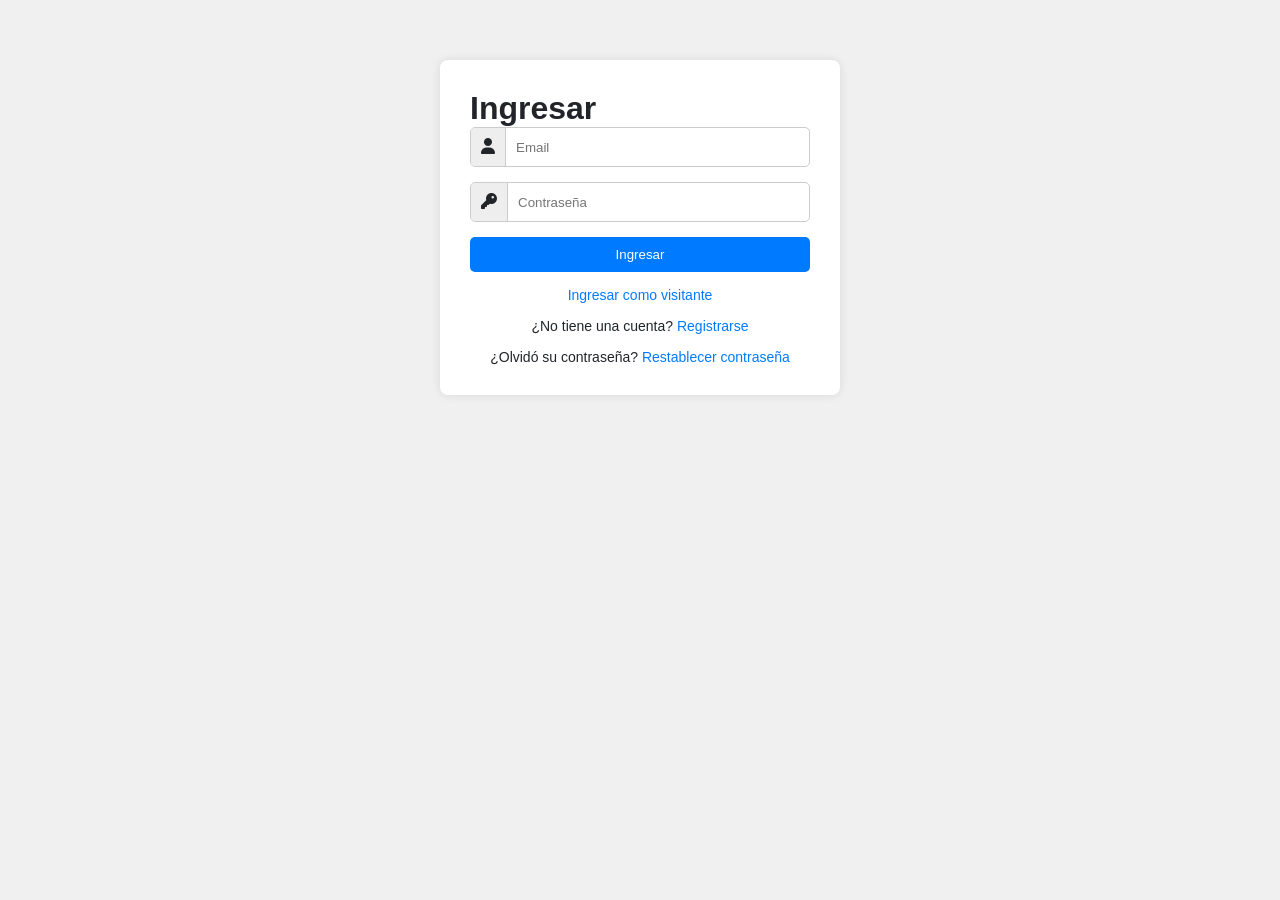
<file: login.html>
<!DOCTYPE html>
<html lang="es">
<head>
  <meta charset="UTF-8">
  <meta name="viewport" content="width=device-width, initial-scale=1.0">
  <title>Iniciar sesión</title>
  <link rel="stylesheet" href="css/styles.css">
  <link rel="stylesheet" href="https://cdnjs.cloudflare.com/ajax/libs/font-awesome/6.5.0/css/all.min.css">
  <style>
    body {
      font-family: sans-serif;
      background-color: #f0f0f0;
    }

    .user_card {
      max-width: 400px;
      margin: 60px auto;
      padding: 30px;
      background: #fff;
      box-shadow: 0px 0px 10px rgba(0,0,0,0.1);
      border-radius: 8px;
    }

    .input-group {
      display: flex;
      align-items: center;
      margin-bottom: 15px;
      border: 1px solid #ccc;
      border-radius: 5px;
      overflow: hidden;
    }

    .input-group-text {
      padding: 10px;
      background-color: #eee;
      border-right: 1px solid #ccc;
    }

    .form-control {
      border: none;
      padding: 10px;
      flex: 1;
    }

    .login_btn {
      width: 100%;
      padding: 10px;
      background-color: #007bff;
      color: white;
      border: none;
      border-radius: 5px;
      cursor: pointer;
    }

    .login_btn:hover {
      background-color: #0056b3;
    }

    .links {
      font-size: 14px;
      text-align: center;
      margin-top: 15px;
    }

    .links a {
      color: #007bff;
      text-decoration: none;
    }

    .links a:hover {
      text-decoration: underline;
    }
  </style>
</head>
<body>

  <div class="container user_card">
    <h1 class="text-center">Ingresar</h1>
    <form method="POST" action="#">
      <div class="input-group">
        <span class="input-group-text"><i class="fas fa-user"></i></span>
        <input type="text" name="username" placeholder="Email" class="form-control" required>
      </div>

      <div class="input-group">
        <span class="input-group-text"><i class="fas fa-key"></i></span>
        <input type="password" name="password" placeholder="Contraseña" class="form-control" required>
      </div>

      <input class="login_btn" type="submit" value="Ingresar">
    </form>

    <div class="links">
      <a href="/">Ingresar como visitante</a>
    </div>
    <div class="links">
      ¿No tiene una cuenta? <a href="register.html">Registrarse</a>
    </div>
    <div class="links">
      ¿Olvidó su contraseña? <a href="#">Restablecer contraseña</a>
    </div>
  </div>

</body>
</html>
</file>
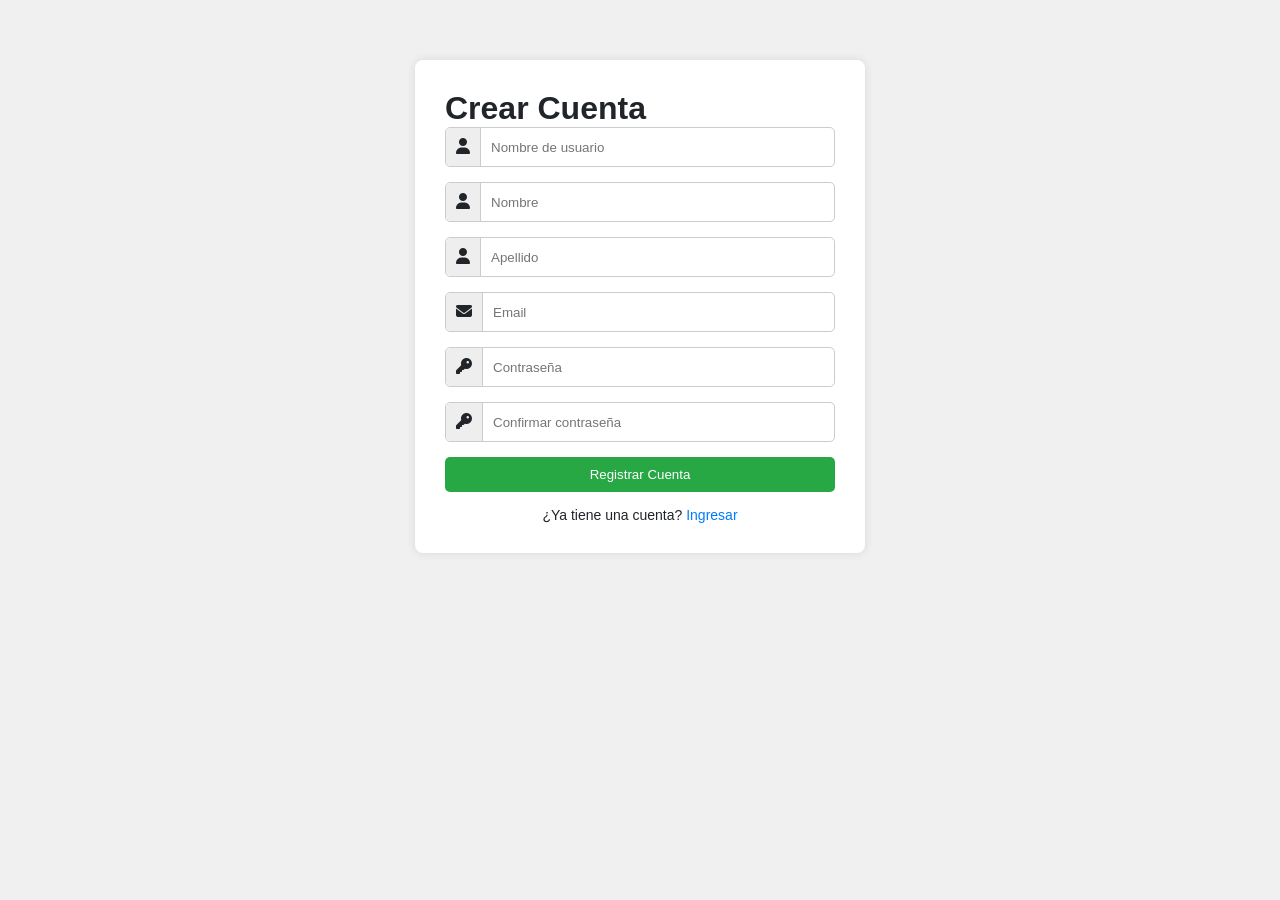
<file: register.html>
<!DOCTYPE html>
<html lang="es">
<head>
  <meta charset="UTF-8">
  <meta name="viewport" content="width=device-width, initial-scale=1.0">
  <title>Registrar Cuenta</title>
  <link rel="stylesheet" href="css/styles.css">
  <link rel="stylesheet" href="https://cdnjs.cloudflare.com/ajax/libs/font-awesome/6.5.0/css/all.min.css">
  <style>
    body {
      font-family: sans-serif;
      background-color: #f0f0f0;
    }

    .user_card {
      max-width: 450px;
      margin: 60px auto;
      padding: 30px;
      background: #fff;
      box-shadow: 0px 0px 10px rgba(0,0,0,0.1);
      border-radius: 8px;
    }

    .input-group {
      display: flex;
      align-items: center;
      margin-bottom: 15px;
      border: 1px solid #ccc;
      border-radius: 5px;
      overflow: hidden;
    }

    .input-group-text {
      padding: 10px;
      background-color: #eee;
      border-right: 1px solid #ccc;
    }

    .form-control {
      border: none;
      padding: 10px;
      flex: 1;
    }

    .login_btn {
      width: 100%;
      padding: 10px;
      background-color: #28a745;
      color: white;
      border: none;
      border-radius: 5px;
      cursor: pointer;
    }

    .login_btn:hover {
      background-color: #1e7e34;
    }

    .links {
      font-size: 14px;
      text-align: center;
      margin-top: 15px;
    }

    .links a {
      color: #007bff;
      text-decoration: none;
    }

    .links a:hover {
      text-decoration: underline;
    }
  </style>
</head>
<body>

  <div class="container user_card">
    <h1 class="text-center">Crear Cuenta</h1>

    <form method="POST" action="#">
      <div class="input-group">
        <span class="input-group-text"><i class="fas fa-user"></i></span>
        <input type="text" name="username" placeholder="Nombre de usuario" class="form-control" required>
      </div>

      <div class="input-group">
        <span class="input-group-text"><i class="fas fa-user"></i></span>
        <input type="text" name="first_name" placeholder="Nombre" class="form-control" required>
      </div>

      <div class="input-group">
        <span class="input-group-text"><i class="fas fa-user"></i></span>
        <input type="text" name="last_name" placeholder="Apellido" class="form-control" required>
      </div>

      <div class="input-group">
        <span class="input-group-text"><i class="fas fa-envelope"></i></span>
        <input type="email" name="email" placeholder="Email" class="form-control" required>
      </div>

      <div class="input-group">
        <span class="input-group-text"><i class="fas fa-key"></i></span>
        <input type="password" name="password1" placeholder="Contraseña" class="form-control" required>
      </div>

      <div class="input-group">
        <span class="input-group-text"><i class="fas fa-key"></i></span>
        <input type="password" name="password2" placeholder="Confirmar contraseña" class="form-control" required>
      </div>

      <input class="login_btn" type="submit" value="Registrar Cuenta">
    </form>

    <div class="links">
      ¿Ya tiene una cuenta? <a href="login.html">Ingresar</a>
    </div>
  </div>

</body>
</html>
</file>
<file: css/styles.css>
/* Custom styles for ArtesaMex website */
/* Reset básico para consistencia entre navegadores */
* {
    margin: 0;
    padding: 0;
    box-sizing: border-box;
}

html {
    scroll-behavior: smooth; /* Habilita desplazamiento suave */
}

:root {
    --primary-color: #e76f51;
    --secondary-color: #2a9d8f;
    --accent-color: #e9c46a;
    --dark-color: #264653;
    --light-color: #f4f1de;
     /*tema de la pagina*/
    --bg-color: #e7e2e2;
    --text-color: #212529;
    --card-bg: #f8f9fa;
    --primary-color: #c97c09;
    --footer-bg: #172a31;
    --footer-text: #ffffff;
    }
    [data-theme="dark"] {
    --bg-color: #292828;
    --text-color: #f1f1f1;
    --card-bg: #363434;
    --primary-color: #bb86fc;
    --footer-bg: #363434;
    --footer-text: #e0e0e0;
}

body {
    font-family: 'Segoe UI', Tahoma, Geneva, Verdana, sans-serif;
    color: var(--dark-color);
}

.navbar {
    background-color: var(--dark-color);
}

.navbar-brand {
    font-weight: bold;
    color: var(--light-color);
}

.navbar-nav .nav-link {
    color: var(--light-color);
    font-weight: 500;
}

.navbar-nav .nav-link.active,
.navbar-nav .nav-link:hover {
    color: var(--accent-color);
}

.hero-section {
    background: linear-gradient(rgba(150, 71, 59, 0.7), rgba(25, 72, 133, 0.7)), url('../assets/images/PaginaPrincipal/PaginalPrincipalClaro.webp');
    background-size: cover;
    background-position: center;
    color: rgb(255, 255, 255);
    padding: 120px 0;
    text-align: center;
}

[data-theme="dark"] .hero-section {
    background: linear-gradient(rgba(48, 15, 15, 0.65), rgba(6, 2, 44, 0.65)),
                url('../assets/images/PaginaPrincipal/PaginalPrincipalClaro.webp') no-repeat center center;
    background-size: cover;
    background-position: center;
    color: rgb(226, 159, 240);
}

.hero-section h1 {
    font-size: 3.5rem;
    font-weight: bold;
}

.btn-primary {
    background-color: var(--primary-color);
    border-color: var(--primary-color);
}

.btn-primary:hover {
    background-color: #d56344;
    border-color: #d56344;
}

.btn-outline-primary {
    color: var(--primary-color);
    border-color: var(--primary-color);
}

.btn-outline-primary:hover {
    background-color: var(--primary-color);
    border-color: var(--primary-color);
    color: rgb(255, 255, 255);
}

.feature-box {
    padding: 30px;
    border-radius: 10px;
    box-shadow: 0 5px 15px rgba(240, 142, 253, 0.1);
    margin-bottom: 30px;
    transition: transform 0.3s ease;
}

/* Color de fondo para las feature-box en tema claro */
.feature-box {
    background-color: #e4e4e4; /* color claro para tema claro */
    padding: 30px;
    border-radius: 10px;
    box-shadow: 0 5px 15px rgba(175, 2, 255, 0.479);
    margin-bottom: 30px;
    transition: transform 0.3s ease;
}

/* Color de fondo para las feature-box en tema oscuro */
[data-theme="dark"] .feature-box {
    background-color: #363434;
    color: #f1f1f1;
    border: 1px solid #444;
}


.feature-box:hover {
    transform: translateY(-5px);
}

.feature-icon {
    font-size: 2.5rem;
    color: var(--secondary-color);
    margin-bottom: 15px;
}

.section-title {
    position: relative;
    margin-bottom: 40px;
}

.section-title:after {
    content: '';
    position: absolute;
    left: 0;
    bottom: -10px;
    width: 60px;
    height: 3px;
    background-color: var(--primary-color);
}

.section-title.text-center:after {
    left: 50%;
    transform: translateX(-50%);
}

.team-member {
    text-align: center;
    margin-bottom: 30px;
}

.team-member img {
    width: 200px;
    height: 200px;
    border-radius: 50%;
    object-fit: cover;
    border: 5px solid var(--light-color);
    transition: opacity 0.3s ease;
}

.product-card {
    border: none;
    box-shadow: 0 5px 15px rgba(0,0,0,0.1);
    transition: transform 0.3s ease;
    margin-bottom: 30px;
    
}

.product-card:hover {
    transform: translateY(-5px);
}

.product-card img {
    transition: opacity 0.3s ease;
}

/*FORMATO DE LAS IMAGENES DE PRODUCTOS DESTACADOS */
.product-card img {
    display: block;
    width: 100%;
    height: 200px; 
    object-fit: cover;
    object-position: center;
}


.footer {
    background-color: var(--dark-color);
    color: var(--light-color);
    padding: 60px 0 30px;
}

.footer h5 {
    color: var(--accent-color);
    margin-bottom: 20px;
}

.footer-link {
    color: var(--light-color);
    text-decoration: none;
    transition: color 0.3s;
}

.footer-link:hover {
    color: var(--accent-color);
}

.social-icon {
    font-size: 1.5rem;
    margin-right: 15px;
    color: var(--light-color);
    transition: color 0.3s;
}

.social-icon:hover {
    color: var(--accent-color);
}

/* Estilos para categorías de productos */
.nav-pills .nav-link {
    color: var(--dark-color);
    background-color: var(--light-color);
    margin: 0 5px;
    transition: all 0.3s ease;
}

.nav-pills .nav-link.active,
.nav-pills .nav-link:hover {
    background-color: var(--primary-color);
    color: rgb(255, 255, 255);
}

[data-theme="dark"] .nav-pills .nav-link {
    background-color: #363434;
    color: #f1f1f1;
    border: 1px solid #c8b0cf;
}

[data-theme="dark"] .nav-pills .nav-link.active,
[data-theme="dark"] .nav-pills .nav-link:hover {
    background-color: #c293fa;
    color: #ffffff;
    border-color: #bb86fc;
}


/* Estilos para el modal de producto */
.product-modal-img {
    max-height: 400px;
    object-fit: cover;
}
/* Media Queries para responsividad */
@media (max-width: 576px) {
    .hero-section h1 {
        font-size: 2.5rem;
    }
    .hero-section {
        padding: 80px 0;
    }
    .team-member img {
        width: 150px;
        height: 150px;
    }
}

@media (min-width: 1200px) {
    .hero-section h1 {
        font-size: 4.5rem;
    }
}
/*tema de la pagina*/
body {
  background-color: var(--bg-color);
  color: var(--text-color);
  transition: all 0.3s ease;
}

.card {
  background-color: var(--card-bg);
  color: var(--text-color);
}

.btn-primary, .btn-outline-primary {
  border-color: var(--primary-color);
  color: var(--primary-color);
}

.btn-primary {
  background-color: var(--primary-color);
  color: #fff;
}

.section-title {
  color: var(--text-color);
}

.footer {
  background-color: var(--footer-bg);
  color: var(--footer-text);
}

.footer a {
  color: var(--footer-text);
}

.footer a:hover {
  color: var(--primary-color);
}

hr {
  background-color: var(--footer-text);
}
/* Estilo para el login en tema oscuro */
[data-theme="dark"] #loginPanel {
  background-color: #1e1e1e; /* Gris oscuro pero no negro */
  color: var(--text-color);
}

/* Inputs del login */
[data-theme="dark"] #loginPanel input {
  background-color: #2a2a2a;
  color: #f1f1f1;
  border: 1px solid #444;
}

[data-theme="dark"] #loginPanel input::placeholder {
  color: #aaa;
}

/* Botones del login */
[data-theme="dark"] #loginPanel button {
  background-color: var(--primary-color);
  color: white;
  border: none;
  transition: background-color 0.3s ease;
}

[data-theme="dark"] #loginPanel button:hover {
  background-color: #d56344;
}

/* Botones de Detalles de productos */
[data-theme="dark"] .modal-content {
  background-color: #1e1e1e;
  color: #f1f1f1;
}

[data-theme="dark"] .modal-header,
[data-theme="dark"] .modal-body {
  border-color: #333;
}

[data-theme="dark"] .btn-primary {
  background-color: var(--primary-color);
  color: #fff;
}

[data-theme="dark"] .btn-primary:hover {
  background-color: #d56344;
}


/*ESTILOS DE FILTROS*/
.filtro-container {
    background-color: #f9f9f9;
    padding: 20px 30px;
    border-radius: 12px;
    box-shadow: 0 4px 10px rgba(0, 0, 0, 0.08);
    margin-bottom: 30px;
}

.filtro-container h4 {
    font-weight: bold;
    color: var(--dark-color);
    margin-bottom: 20px;
}

.filtro-container label {
    color: var(--primary-color);
    font-weight: 600;
    font-size: 1rem;
}

.form-range::-webkit-slider-thumb {
    background-color: var(--primary-color);
}

#precioValor {
    font-weight: 500;
    color: var(--dark-color);
    margin-top: 5px;
}

/* Estilos para el filtro desplegable */
.filter-dropdown {
    position: relative;
    display: inline-block;
    margin-right: 15px;
    z-index: 1001;
    float: right; /* Mueve el filtro a la derecha */
}

.filter-btn {
    background-color: var(--primary-color);
    color: white;
    padding: 8px 20px;
    border: none;
    border-radius: 20px;
    cursor: pointer;
    display: flex;
    align-items: center;
    transition: all 0.3s ease;
}

.filter-btn:hover {
    background-color: #d56344;
}

.filter-btn i {
    margin-left: 8px;
    transition: transform 0.3s ease;
}

.filter-btn.active i {
    transform: rotate(180deg);
}

.filter-dropdown-content {
    display: none;
    position: absolute;
    right: 0;
    background-color: white;
    min-width: 300px;
    box-shadow: 0 8px 16px rgb(133, 85, 146);
    border-radius: 8px;
    z-index: 1000;
    padding: 15px;
    margin-top: 5px;
    top: 100%;
    max-height: 80vh;
    overflow-y: auto;
}

.filter-dropdown-content.show {
    display: block;
    animation: fadeIn 0.3s;
}

@keyframes fadeIn {
    from { opacity: 0; transform: translateY(-10px); }
    to { opacity: 1; transform: translateY(0); }
}

.filter-section {
    margin-bottom: 15px;
}

.filter-section h6 {
    color: var(--dark-color);
    font-weight: 600;
    margin-bottom: 10px;
    padding-bottom: 5px;
    border-bottom: 1px solid #5c5858;
}

.filter-option {
    display: block;
    padding: 5px 0;
    color: var(--dark-color);
    cursor: pointer;
    transition: color 0.2s;
}

.filter-option:hover {
    color: var(--primary-color);
}

.filter-option input {
    margin-right: 8px;
}

.price-range {
    width: 100%;
    margin-top: 10px;
}

.price-value {
    text-align: center;
    margin-top: 5px;
    font-size: 0.9em;
    color: var(--dark-color);
}

[data-theme="dark"] .filter-dropdown-content {
    background-color: #2a2a2a;
    color: #c2bcbc;
    border: 1px solid #500966;
    box-shadow: 0 8px 16px rgba(204, 187, 187, 0.1);
}

[data-theme="dark"] .filter-section h6 {
    color: #c9c5c5;
    border-bottom: 1px solid #636161;
}

[data-theme="dark"] .filter-option {
    color: #c9c7c7;
}

[data-theme="dark"] .filter-option input {
    accent-color: #bb86fc; /* Color del checkbox en tema oscuro */
}

[data-theme="dark"] .price-value {
    color: #b9b7b7;
}

[data-theme="dark"] .btn-outline-secondary {
    color: #c5c5c5;
    border-color: #b8b5b5;
}

[data-theme="dark"] .btn-outline-secondary:hover {
    background-color: #2e2b2b;
    border-color: #ccc;
    color: #fff;
}

[data-theme="dark"] .price-range::-webkit-slider-thumb {
    background-color: #bb86fc;
}

[data-theme="dark"] .price-range {
    background-color: #444;
}


/* Estilo para productos en oferta */
.sale-badge {
    position: absolute;
    top: 10px;
    right: 10px;
    background-color: var(--primary-color);
    color: white;
    padding: 5px 10px;
    border-radius: 20px;
    font-size: 0.8rem;
    font-weight: bold;
    z-index: 1;
}

.original-price {
    text-decoration: line-through;
    color: #999;
    font-size: 0.9rem;
    margin-right: 5px;
}

/* Resaltar productos encontrados */
.product-card.highlight {
    box-shadow: 0 0 0 4px var(--accent-color);
}

@keyframes highlight {
    0% { box-shadow: 0 0 0 0 rgba(196, 143, 12, 0.7); }
    70% { box-shadow: 0 0 0 15px rgba(233, 196, 106, 0); }
    100% { box-shadow: 0 0 0 0 rgba(233, 196, 106, 0); }
}

/* Estilos responsivos para el filtro */
@media (max-width: 768px) {
    .filter-dropdown {
        float: none;
        width: 100%;
        display: flex;
        justify-content: flex-end;
    }
    
    .filter-dropdown-content {
        position: fixed;
        top: 50%;
        left: 50%;
        transform: translate(-50%, -50%);
        width: 90%;
        max-width: 400px;
        max-height: 80vh;
    }
    
    .filter-btn {
        width: auto;
        justify-content: center;
    }
    
    .search-container input[type="text"] {
        width: 100%;
        max-width: 400px;
    }
}

/*ESTILOS PARA FORMULARIO DE RESEÑAS*/
        .review-form {
            background-color: #f9f9f9;
            padding: 20px;
            border-radius: 8px;
            margin-top: 30px;
            box-shadow: 0 2px 10px rgba(0,0,0,0.05);
        }
        
        .review-form h4 {
            color: var(--dark-color);
            margin-bottom: 20px;
            padding-bottom: 10px;
            border-bottom: 1px solid #eee;
        }
        
        .rating-input {
            display: flex;
            align-items: center;
            margin-bottom: 15px;
        }
        
        .rating-input label {
            margin-right: 15px;
            font-weight: 500;
            color: var(--dark-color);
        }
        
        .rating-stars {
            display: flex;
            direction: rtl;
        }
        
        .rating-stars input {
            display: none;
        }
        
        .rating-stars label {
            color: #7a7979;
            font-size: 1.5rem;
            padding: 0 3px;
            cursor: pointer;
            transition: color 0.2s;
        }
        
        .rating-stars input:checked ~ label,
        .rating-stars label:hover,
        .rating-stars label:hover ~ label {
            color: #ffc107;
        }
        
        .rating-stars input:checked + label {
            color: #ffc107;
        }
        
        .form-group {
            margin-bottom: 15px;
        }
        
        .form-group label {
            display: block;
            margin-bottom: 5px;
            font-weight: 500;
            color: var(--dark-color);
        }
        
        .form-control {
            width: 100%;
            padding: 10px;
            border: 1px solid #ddd;
            border-radius: 4px;
            transition: border-color 0.3s;
        }
        
        .form-control:focus {
            border-color: var(--primary-color);
            outline: none;
        }
        
        textarea.form-control {
            min-height: 100px;
            resize: vertical;
        }
        
        .btn-submit-review {
            background-color: var(--primary-color);
            color: white;
            border: none;
            padding: 10px 20px;
            border-radius: 4px;
            cursor: pointer;
            transition: background-color 0.3s;
        }
        
        .btn-submit-review:hover {
            background-color: #d56344;
        }
        
        .review-success {
            background-color: #1f3b26;
            color: #3f9252;
            padding: 10px;
            border-radius: 4px;
            margin-top: 15px;
            display: none;
        }
        
        .review-form.disabled {
            opacity: 0.6;
            pointer-events: none;
        }

/* Estilo del Buscador */
.search-container input[type="text"] {
    padding-right: 40px;
    padding-left: 15px;
    height: 50px;
    font-size: 16px;
    border: 2px solid #ffffff;
    border-radius: 25px;
    outline: none;
    width: 500px;
    transition: all 0.3s ease;
}
.search-container button {
    position: relative;
    right: 40px;
    top: 30%;
    transform: translateY(-50%);
    background: transparent;
    border: none;
    cursor: pointer;
    transition: transform 0.3s ease;
}
.search-container button i.fas.fa-search {
    font-size: 18px;
    transition: transform 0.3s ease, color 0.3s ease;
}
.search-container button:hover i.fas.fa-search {
    transform: rotate(360deg);
    color: #0051ff; /* Azul Bootstrap, podés cambiarlo */
}
.search-container button:hover {
    transform: translateY(-50%) scale(1.1);
}
.search-container i.fas.fa-search {
    font-size: 18px;
}
.search-wrapper {
    display: flex;
    justify-content: center; /* Centra horizontalmente */
    margin: 20px 0; /* Espaciado opcional arriba y abajo */
}
.mensaje-vacio {
    margin-top: 10px;
    text-align: center;
    color: #d9534f;
    font-size: 1.2em;
    font-weight: bold;
    background-color: #fcebea;
    padding: 10px 15px;
    border-radius: 10px;
    display: flex;
    align-items: center;
    justify-content: center;
    gap: 10px;
    box-shadow: 0 2px 6px rgba(255, 255, 255, 0.1);
    max-width: 200px;
    margin-left: auto;
    margin-right: auto;
    opacity: 0;
    transform: translateY(10px);
    transition: opacity 0.3s ease, transform 0.3s ease;
}
.mensaje-vacio.mostrar {
    opacity: 1;
    transform: translateY(0);
}
.mensaje-vacio.icono {
    flex-shrink: 0;
}

/*LOGIN de la pagina*/
/* Panel lateral */
#loginPanel {
  position: fixed;
  top: 0;
  right: -400px;
  width: 350px;
  height: 100%;
  background: var(--bs-body-bg);
  color: var(--bs-body-color);
  box-shadow: -2px 0 10px rgba(0,0,0,0.2);
  padding: 30px 20px;
  transition: right 0.3s ease;
  z-index: 9999;
  overflow-y: auto;
}

#loginPanel.open {
  right: 0;
}

#loginPanel .close-btn {
  position: absolute;
  top: 10px;
  right: 15px;
  background: none;
  border: none;
  font-size: 24px;
  color: var(--bs-body-color);
  cursor: pointer;
}

/* Overlay oscuro que respeta el tema */
#loginOverlay {
  position: fixed;
  top: 0;
  left: 0;
  width: 100%;
  height: 100%;
  background-color: rgba(var(--bs-dark-rgb), 0.6); /* en modo oscuro será oscuro */
  backdrop-filter: blur(3px);
  display: none;
  z-index: 9998;
}

#loginOverlay.active {
  display: block;
}

/*botones "ver detalles" "agregar al carrito"*/
.product-card .card-body {
    display: flex;
    flex-direction: column;
    justify-content: space-between;
    height: 100%;
}

.product-card .card-body .d-flex {
    margin-top: auto;
    gap: 0.5rem;
    flex-wrap: wrap;
    justify-content: space-between;
}

.product-card .btn {
    flex: 1 1 48%;
    min-width: 120px;
    text-align: center;
}
/*boton de "ver detalles"*/
/* Estilo del modal para modo oscuro */
[data-theme="dark"] .modal-content {
  background-color: #1e1e1e;
  color: #ffffff;
}

[data-theme="dark"] .modal-header,
[data-theme="dark"] .modal-body,
[data-theme="dark"] .modal-footer {
  border-color: #ffffff;
}

[data-theme="dark"] .btn-close {
  filter: invert(1);
}

/*reseñas*/
#reviewsList div {
  background-color: #474747;
}
.btn-dejar-resena {
  color: #c15436;
  border: 1px solid #ff3700;
  background-color: transparent;
  transition: all 0.3s ease;
}

.btn-dejar-resena:hover {
  background-color: #d98169;
  color: #fff;
  border-color: #d56344;
}

.btn-dejar-resena:active {
  background-color: #6c757d;
  border-color: #6c757d;
  color: #fff;
}

.btn-dejar-resena:disabled {
  color: #6c757d;
  border-color: #6c757d;
}

/*AJUSTES PARA MODO OSCURO EN EL MODAL DE RESEÑAS*/

/* Recuadro de reseña */
[data-theme="dark"] .border.bg-light {
  background-color: #363434 !important;
  color: #d6caca;
}

/* Texto suave en modo oscuro */
[data-theme="dark"] .text-muted {
  color: #ffffff !important;
}

/* Inputs del modal */
[data-theme="dark"] input,
[data-theme="dark"] textarea {
  background-color: #363434;
  color: #ffffff;
  border: 1px solid #666;
}

/* Placeholder en inputs */
[data-theme="dark"] input::placeholder,
[data-theme="dark"] textarea::placeholder {
  color: #ffffff;
}

/* Botón de éxito */
[data-theme="dark"] .review-success {
  background-color: #2a2a2a;
  color: #ffffff;
  border: 1px solid #444;
}

/* Tema oscuro para formularios de reseñas */
[data-theme="dark"] .review-form {
    background-color: #363434;
    color: #f1f1f1;
}

[data-theme="dark"] .review-form input,
[data-theme="dark"] .review-form textarea {
    background-color: #2a2a2a;
    color: #f1f1f1;
    border: 1px solid #555;
}

[data-theme="dark"] .review-form input::placeholder,
[data-theme="dark"] .review-form textarea::placeholder {
    color: #bbb;
}

[data-theme="dark"] .review-form .btn-submit-review {
    background-color: #c39cf6;
    color: #000;
}

[data-theme="dark"] .review-form .btn-submit-review:hover {
    background-color: #b38be6;
}

/* Tema oscuro para reseñas ya publicadas */
[data-theme="dark"] .reviews-list .border {
    background-color: #2a2a2a;
    color: #f1f1f1;
    border-color: #555;
}

/* Tema oscuro para el buscador */
[data-theme="dark"] .search-container input[type="text"] {
    background-color: #2a2a2a;
    color: #f1f1f1;
    border: 1px solid #a5a4a4;
}

[data-theme="dark"] .search-container input[type="text"]::placeholder {
    color: #bbb;
}

/* Cambiar color de la lupa en modo oscuro */
[data-theme="dark"] .search-container button i.fas.fa-search {
    color: #ca80e7;

}

/*carrito*/
[data-theme="dark"] .list-group-item {
    background-color: #302f2f; /* Fondo oscuro */
    color: #f1f1f1;            /* Texto claro */
    border-color: #9c9696;        /* Borde sutil */
}
</file>
